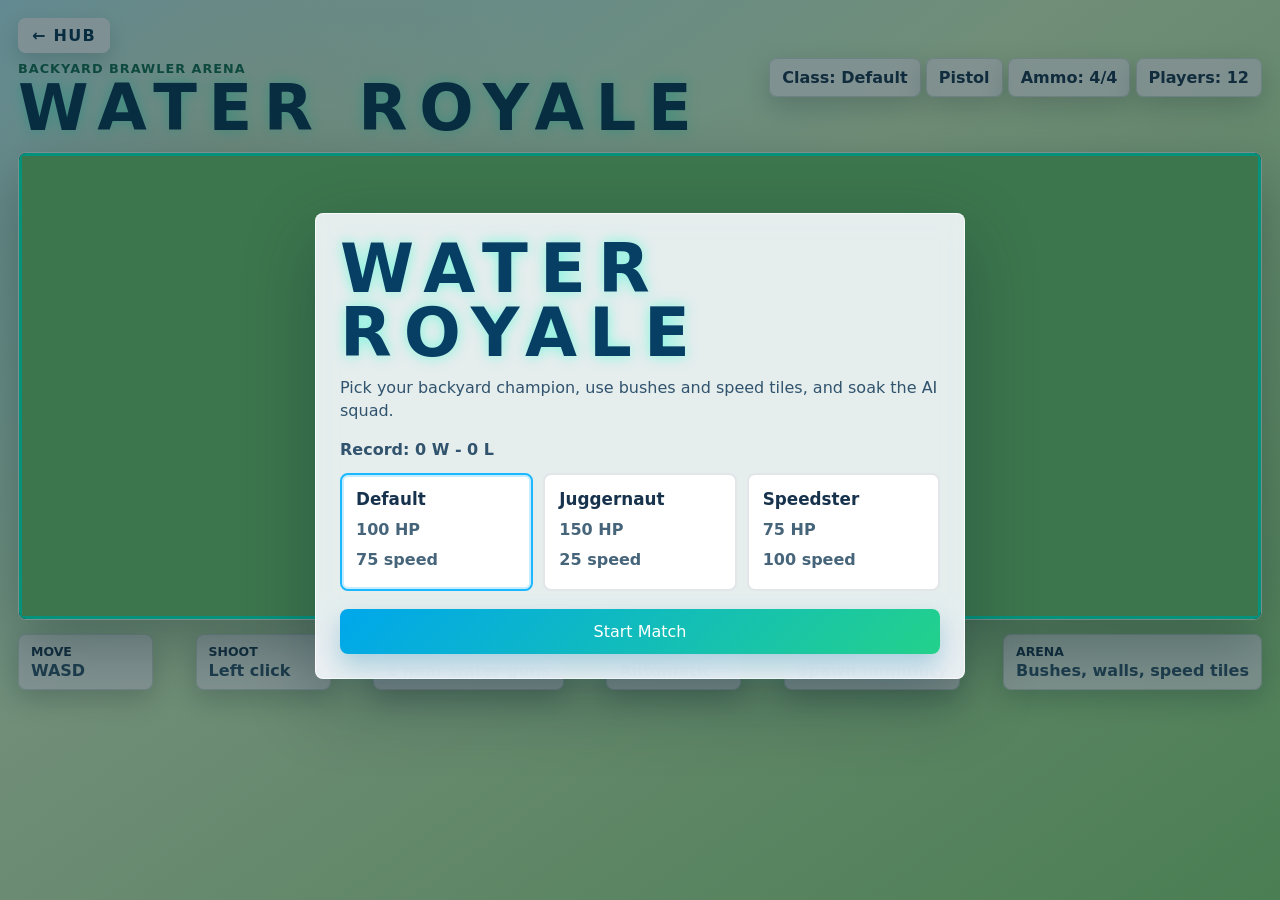
<file: water-royale.html>
<!DOCTYPE html>
<!-- Water Royale standalone page — backyard brawl loaded outside the hub canvas.
     Class select lobby, match canvas, and win/respawn overlays. Returns to index.html via backHub. -->
<html lang="en" class="water-royale-root">
<head>
    <meta charset="UTF-8">
    <meta name="viewport" content="width=device-width, initial-scale=1.0">
    <title>Water Royale — Arcade Arena</title>
    <link rel="stylesheet" href="style.css">
</head>
<body class="water-royale-page">
    <main class="water-shell">
        <!-- Match HUD: selected class, weapon, ammo, and remaining fighters -->
        <section class="water-topbar">
            <div>
                <button id="backHub" class="water-hub-btn">← Hub</button>
                <p class="water-eyebrow">Backyard brawler arena</p>
                <h1>Water Royale</h1>
            </div>
            <div class="water-hud">
                <span id="classLabel">Class: Default</span>
                <span id="weaponLabel">Pistol</span>
                <span id="ammoLabel">Ammo: 4/4</span>
                <span id="aliveLabel">Players: 12</span>
            </div>
        </section>

        <!-- Game canvas and overlay stack (menu → message → respawn) -->
        <section class="water-game-wrap">
            <canvas id="game" width="1280" height="760" tabindex="0" aria-label="Water Royale game arena"></canvas>

            <!-- Pre-match lobby: class cards and W/L record (localStorage in water-royale.js) -->
            <div id="menu" class="water-overlay">
                <div class="water-panel">
                    <h2>Water Royale</h2>
                    <p>Pick your backyard champion, use bushes and speed tiles, and soak the AI squad.</p>
                    <div class="water-record">
                        <strong>Record:</strong>
                        <span id="winCount">0</span> W - <span id="lossCount">0</span> L
                    </div>
                    <div class="water-class-grid">
                        <button class="water-class-card active" data-class="default">
                            <strong>Default</strong>
                            <span>100 HP</span>
                            <span>75 speed</span>
                        </button>
                        <button class="water-class-card" data-class="juggernaut">
                            <strong>Juggernaut</strong>
                            <span>150 HP</span>
                            <span>25 speed</span>
                        </button>
                        <button class="water-class-card" data-class="speedster">
                            <strong>Speedster</strong>
                            <span>75 HP</span>
                            <span>100 speed</span>
                        </button>
                    </div>
                    <button id="startBtn" class="water-primary">Start Match</button>
                </div>
            </div>

            <!-- End-of-match result panel -->
            <div id="message" class="water-message hidden">
                <strong id="messageTitle">Victory!</strong>
                <span id="messageBody">You ruled the backyard.</span>
                <button id="restartBtn">Play Again</button>
            </div>

            <!-- Death countdown before respawn (hidden during full elimination) -->
            <div id="respawn" class="water-message hidden">
                <strong id="respawnTitle">Soaked!</strong>
                <span id="respawnBody">Respawning in <span id="respawnTimer">3</span>...</span>
            </div>
        </section>

        <!-- Quick control reference footer -->
        <section class="water-lower">
            <div class="water-stat"><b>Move</b><span>WASD</span></div>
            <div class="water-stat"><b>Shoot</b><span>Left click</span></div>
            <div class="water-stat"><b>Pickup</b><span>E near water guns</span></div>
            <div class="water-stat"><b>Reload</b><span>Automatic</span></div>
            <div class="water-stat"><b>Shield</b><span>Spawn immunity</span></div>
            <div class="water-stat"><b>Arena</b><span>Bushes, walls, speed tiles</span></div>
        </section>
    </main>

    <!-- Achievement toasts (arcade-achievements.js); Tank unlock uses Juggernaut kills -->
    <div id="achievementToastHost" class="achievement-toast-host"></div>

    <script src="arcade-achievements.js"></script>
    <script src="arcade-music.js"></script>
    <script src="water-royale.js"></script>
    <!-- Stop hub music and navigate back to Arcade Arena landing -->
    <script>
        document.getElementById('backHub').addEventListener('click', () => {
            if (window.ArcadeMusic) ArcadeMusic.stop();
            window.location.href = 'index.html';
        });
    </script>
</body>
</html>
</file>
<file: style.css>
/* Arcade Arena — shared styles for hub, embedded games, shop, Neon Kill, Water Royale, Neon Hoops */

/* --- :root and theme variants --- */
:root {
    color-scheme: dark;
    font-family: 'Courier New', Courier, monospace;
    background-color: #0a0a0c;
    color: #eef8ff;
    --shop-page-overlay: linear-gradient(180deg, rgba(10, 10, 12, 0.55), rgba(10, 10, 12, 0.9));
    --shop-card-bg: rgba(14, 14, 18, 0.94);
    --shop-card-border: rgba(0, 255, 255, 0.22);
    --shop-card-equipped: rgba(0, 255, 255, 0.45);
    --shop-accent: #00ffff;
    --shop-accent-soft: rgba(0, 255, 255, 0.35);
    --shop-title: #00ffff;
    --shop-token-border: rgba(0, 255, 255, 0.45);
    --shop-section-bar: linear-gradient(180deg, #00ffff, #aa44ff);
    --shop-btn-border: rgba(0, 255, 255, 0.55);
    --shop-btn-text: #00ffff;
    --shop-btn-hover-bg: #aa44ff;
    --shop-btn-hover-border: #dd88ff;
    --shop-btn-hover-glow: rgba(170, 68, 255, 0.45);
    --shop-equipped-text: #00ffff;
}

* {
    box-sizing: border-box;
}

html,
body {
    margin: 0;
    width: 100%;
    min-height: 100vh;
    overflow-x: hidden;
}

body {
    display: flex;
    justify-content: center;
    background: #0a0a0c;
}

body.theme-terminal {
    background: #0a0a0c;
    animation: none;
}

body.theme-sunset {
    --shop-page-overlay: linear-gradient(180deg, rgba(42, 8, 0, 0.52), rgba(18, 4, 0, 0.9));
    --shop-card-bg: rgba(24, 8, 6, 0.94);
    --shop-card-border: rgba(255, 136, 68, 0.28);
    --shop-card-equipped: rgba(255, 107, 53, 0.55);
    --shop-accent: #ffb066;
    --shop-accent-soft: rgba(255, 107, 53, 0.35);
    --shop-title: #ffb066;
    --shop-token-border: rgba(255, 136, 68, 0.5);
    --shop-section-bar: linear-gradient(180deg, #ff8844, #ff4d8d);
    --shop-btn-border: rgba(255, 136, 68, 0.55);
    --shop-btn-text: #ffb066;
    --shop-btn-hover-bg: #ff4d8d;
    --shop-btn-hover-border: #ff8866;
    --shop-btn-hover-glow: rgba(255, 77, 141, 0.45);
    --shop-equipped-text: #ff8844;
    background: linear-gradient(135deg, #2a0800 0%, #6b1a00 25%, #ff6b35 55%, #ff4d8d 80%, #2a0800 100%);
    background-size: 300% 300%;
    animation: auroraShift 14s ease infinite;
}

body.theme-ocean {
    --shop-page-overlay: linear-gradient(180deg, rgba(0, 16, 36, 0.52), rgba(0, 8, 24, 0.9));
    --shop-card-bg: rgba(4, 16, 32, 0.94);
    --shop-card-border: rgba(0, 180, 216, 0.28);
    --shop-card-equipped: rgba(0, 180, 216, 0.55);
    --shop-accent: #66d4ff;
    --shop-accent-soft: rgba(0, 180, 216, 0.35);
    --shop-title: #66d4ff;
    --shop-token-border: rgba(0, 180, 216, 0.5);
    --shop-section-bar: linear-gradient(180deg, #00b4d8, #0077b6);
    --shop-btn-border: rgba(0, 180, 216, 0.55);
    --shop-btn-text: #66d4ff;
    --shop-btn-hover-bg: #0077b6;
    --shop-btn-hover-border: #00b4d8;
    --shop-btn-hover-glow: rgba(0, 180, 216, 0.45);
    --shop-equipped-text: #00b4d8;
    background: linear-gradient(135deg, #001833 0%, #003d5c 30%, #0077b6 55%, #00b4d8 75%, #001833 100%);
    background-size: 300% 300%;
    animation: auroraShift 16s ease infinite;
}

body.theme-void {
    --shop-page-overlay: linear-gradient(180deg, rgba(10, 0, 20, 0.55), rgba(6, 0, 12, 0.92));
    --shop-card-bg: rgba(12, 4, 22, 0.94);
    --shop-card-border: rgba(170, 68, 255, 0.28);
    --shop-card-equipped: rgba(170, 68, 255, 0.55);
    --shop-accent: #cc88ff;
    --shop-accent-soft: rgba(170, 68, 255, 0.35);
    --shop-title: #cc88ff;
    --shop-token-border: rgba(170, 68, 255, 0.5);
    --shop-section-bar: linear-gradient(180deg, #aa44ff, #6600aa);
    --shop-btn-border: rgba(170, 68, 255, 0.55);
    --shop-btn-text: #cc88ff;
    --shop-btn-hover-bg: #8800cc;
    --shop-btn-hover-border: #bb66ff;
    --shop-btn-hover-glow: rgba(170, 68, 255, 0.45);
    --shop-equipped-text: #bb66ff;
    background: linear-gradient(135deg, #0a0014 0%, #1a0033 35%, #3d0066 60%, #12001f 100%);
    background-size: 300% 300%;
    animation: auroraShift 18s ease infinite;
}

body:not(.theme-sunset):not(.theme-ocean):not(.theme-void) .terminal-void-grid {
    opacity: 0.55;
}

body.theme-sunset .terminal-void-grid,
body.theme-ocean .terminal-void-grid,
body.theme-void .terminal-void-grid {
    opacity: 0.14;
    filter: hue-rotate(35deg);
}

/* --- Hub / landing (#menu, landing) --- */
.hub-token-bar {
    display: none;
}

.daily-quest-board {
    display: none;
}

.glitch-transition {
    position: fixed;
    inset: 0;
    z-index: 10003;
    pointer-events: none;
    opacity: 0;
    visibility: hidden;
    transition: opacity 0.2s ease;
}

.glitch-transition.active {
    opacity: 1;
    visibility: visible;
}

.glitch-layer {
    position: absolute;
    inset: 0;
}

.glitch-rgb {
    background:
        repeating-linear-gradient(0deg, rgba(255, 0, 80, 0.08) 0 2px, transparent 2px 4px),
        repeating-linear-gradient(90deg, rgba(0, 255, 204, 0.08) 0 3px, transparent 3px 6px);
    animation: glitchShift 0.45s steps(2) infinite;
    mix-blend-mode: screen;
}

.glitch-noise {
    background: radial-gradient(circle at 20% 30%, rgba(255, 255, 255, 0.12), transparent 35%),
        radial-gradient(circle at 80% 70%, rgba(0, 255, 204, 0.15), transparent 40%);
    animation: glitchFlicker 0.12s steps(2) infinite;
}

.glitch-scanlines {
    position: absolute;
    inset: 0;
    background: repeating-linear-gradient(
        0deg,
        rgba(0, 0, 0, 0.18) 0 2px,
        transparent 2px 4px
    );
    animation: glitchScan 0.6s linear infinite;
}

@keyframes glitchShift {
    0% { transform: translate(0, 0); filter: hue-rotate(0deg); }
    25% { transform: translate(-8px, 4px); filter: hue-rotate(20deg); }
    50% { transform: translate(10px, -6px); filter: hue-rotate(-15deg); }
    75% { transform: translate(-4px, 8px); filter: hue-rotate(10deg); }
    100% { transform: translate(0, 0); filter: hue-rotate(0deg); }
}

@keyframes glitchFlicker {
    0%, 100% { opacity: 0.35; }
    50% { opacity: 0.85; }
}

@keyframes glitchScan {
    0% { transform: translateY(0); }
    100% { transform: translateY(8px); }
}

.hub-page {
    position: fixed;
    inset: 0;
    z-index: 5;
    width: 100%;
    overflow-x: hidden;
    overflow-y: auto;
    overscroll-behavior: contain;
    -webkit-overflow-scrolling: touch;
    padding: 24px 16px 40px;
}

@keyframes auroraShift {
    0%, 100% { background-position: 0% 50%; }
    50% { background-position: 100% 50%; }
}

/* --- Shop / inventory pages --- */
.shop-page {
    background: var(--shop-page-overlay);
}

.shop-shell {
    width: min(96vw, 1180px);
    margin: 0 auto;
}

.shop-header {
    display: grid;
    grid-template-columns: 1fr auto 1fr;
    align-items: center;
    gap: 12px;
    margin-bottom: 28px;
}

.shop-back-btn {
    justify-self: start;
    width: auto;
    min-width: 120px;
    padding: 10px 16px;
    border: 1px solid var(--shop-btn-border);
    border-radius: 0;
    clip-path: polygon(10px 0, 100% 0, calc(100% - 10px) 100%, 0 100%);
    background: var(--shop-card-bg);
    color: var(--shop-btn-text);
    font-family: inherit;
    font-size: 11px;
    letter-spacing: 0.14em;
    text-transform: uppercase;
    cursor: pointer;
    transition: background 0.06s linear, color 0.06s linear, border-color 0.06s linear, box-shadow 0.06s linear;
}

.shop-back-btn:hover {
    background: var(--shop-btn-hover-bg);
    color: #ffffff;
    border-color: var(--shop-btn-hover-border);
    box-shadow: 0 0 16px var(--shop-btn-hover-glow);
}

.shop-header-title {
    margin: 0;
    font-size: clamp(1.6rem, 4vw, 2.2rem);
    letter-spacing: 0.18em;
    text-transform: uppercase;
    color: var(--shop-title);
    text-shadow: 0 0 18px var(--shop-accent-soft);
}

.shop-token-pill {
    justify-self: end;
    display: inline-flex;
    align-items: center;
    gap: 8px;
    padding: 8px 14px;
    border: 1px solid var(--shop-token-border);
    border-radius: 0;
    clip-path: polygon(8px 0, 100% 0, calc(100% - 8px) 100%, 0 100%);
    background: var(--shop-card-bg);
    box-shadow: 0 0 16px var(--shop-accent-soft);
    color: var(--shop-accent);
}

.shop-coin {
    font-size: 16px;
    line-height: 1;
}

.shop-sections {
    display: grid;
    gap: 28px;
}

.shop-section-title {
    display: flex;
    align-items: center;
    gap: 10px;
    margin: 0 0 16px;
    font-size: 13px;
    letter-spacing: 0.16em;
    text-transform: uppercase;
    color: #eef8ff;
}

.shop-section-bar {
    width: 4px;
    height: 18px;
    border-radius: 999px;
    background: var(--shop-section-bar);
    box-shadow: 0 0 10px var(--shop-accent-soft);
}

.shop-grid {
    display: grid;
    grid-template-columns: repeat(auto-fill, minmax(180px, 1fr));
    gap: 16px;
}

.shop-card {
    display: flex;
    flex-direction: column;
    gap: 10px;
    padding: 14px 14px 16px;
    border-radius: 0;
    clip-path: polygon(12px 0, 100% 0, calc(100% - 12px) 100%, 0 100%);
    border: 1px solid var(--shop-card-border);
    background:
        linear-gradient(180deg, rgba(255, 255, 255, 0.03), transparent 28%),
        var(--shop-card-bg);
    box-shadow: inset 0 0 0 1px rgba(255, 255, 255, 0.03);
    text-align: center;
}

.shop-card.equipped {
    border-color: var(--shop-card-equipped);
    box-shadow: 0 0 18px var(--shop-accent-soft);
}

.shop-card-name {
    margin: 0;
    font-size: 11px;
    letter-spacing: 0.12em;
    color: #f8fff7;
}

.shop-card-preview {
    position: relative;
    height: 92px;
    border-radius: 0;
    clip-path: polygon(8px 0, 100% 0, calc(100% - 8px) 100%, 0 100%);
    border: 1px solid rgba(255, 255, 255, 0.08);
    background:
        linear-gradient(135deg, rgba(255, 255, 255, 0.04) 25%, transparent 25%) 0 0 / 18px 18px,
        rgba(2, 8, 18, 0.95);
    display: grid;
    place-items: center;
    overflow: hidden;
}

.shop-preview-icon {
    font-size: 42px;
    line-height: 1;
    filter: drop-shadow(0 0 10px rgba(255, 255, 255, 0.25));
}

.shop-preview-art {
    position: relative;
    width: 78%;
    height: 56%;
    border-radius: 0;
    clip-path: polygon(6px 0, 100% 0, calc(100% - 6px) 100%, 0 100%);
}

.shop-preview-art[class*="preview-theme"]::after {
    content: 'BTN';
    position: absolute;
    bottom: 6px;
    left: 50%;
    transform: translateX(-50%);
    padding: 3px 10px;
    font-size: 7px;
    letter-spacing: 0.14em;
    clip-path: polygon(4px 0, 100% 0, calc(100% - 4px) 100%, 0 100%);
    border: 1px solid rgba(255, 255, 255, 0.35);
    background: rgba(0, 0, 0, 0.45);
    color: rgba(255, 255, 255, 0.85);
}

.preview-stop-time {
    background: radial-gradient(circle, rgba(179, 136, 255, 0.9), rgba(88, 50, 140, 0.4));
    box-shadow: 0 0 20px rgba(179, 136, 255, 0.45);
}

.preview-time-accel {
    background: linear-gradient(90deg, rgba(255, 230, 109, 0.2) 20%, rgba(255, 107, 53, 0.85) 50%, rgba(255, 230, 109, 0.2) 80%);
    box-shadow: 0 0 20px rgba(255, 230, 109, 0.35);
}

.preview-space-shield {
    border: 3px solid rgba(0, 255, 255, 0.85);
    background: rgba(0, 255, 255, 0.12);
    box-shadow: 0 0 22px rgba(0, 255, 255, 0.35);
}

.preview-trail-cyan {
    background: linear-gradient(90deg, transparent, rgba(0, 255, 204, 0.9), rgba(255, 77, 141, 0.8), transparent);
}

.preview-trail-pink {
    background: linear-gradient(90deg, transparent, rgba(255, 77, 141, 0.9), rgba(255, 230, 109, 0.8), transparent);
}

.preview-trail-gold {
    background: linear-gradient(90deg, transparent, rgba(255, 230, 109, 0.95), rgba(255, 140, 40, 0.8), transparent);
}

.preview-trail-purple {
    background: linear-gradient(90deg, transparent, rgba(180, 100, 255, 0.9), rgba(0, 255, 204, 0.75), transparent);
}

.preview-trail-green {
    background: linear-gradient(90deg, transparent, rgba(100, 255, 120, 0.9), rgba(74, 210, 255, 0.75), transparent);
}

.preview-theme-default {
    background:
        repeating-linear-gradient(90deg, rgba(0, 255, 255, 0.14) 0 1px, transparent 1px 14px),
        repeating-linear-gradient(0deg, rgba(170, 68, 255, 0.1) 0 1px, transparent 1px 14px),
        #0a0a0c;
}

.preview-theme-default::after {
    border-color: rgba(0, 255, 255, 0.65);
    color: #00ffff;
    background: rgba(10, 10, 12, 0.88);
}

.preview-theme-sunset {
    background: linear-gradient(135deg, #2a0800, #ff6b35, #ff4d8d);
}

.preview-theme-sunset::after {
    border-color: rgba(255, 136, 68, 0.7);
    color: #ffb066;
    background: rgba(24, 8, 6, 0.88);
}

.preview-theme-ocean {
    background: linear-gradient(135deg, #001833, #0077b6, #00b4d8);
}

.preview-theme-ocean::after {
    border-color: rgba(0, 180, 216, 0.7);
    color: #66d4ff;
    background: rgba(4, 16, 32, 0.88);
}

.preview-theme-void {
    background:
        repeating-linear-gradient(90deg, rgba(170, 68, 255, 0.12) 0 1px, transparent 1px 14px),
        linear-gradient(135deg, #0a0014, #3d0066, #12001f);
}

.preview-theme-void::after {
    border-color: rgba(170, 68, 255, 0.7);
    color: #cc88ff;
    background: rgba(12, 4, 22, 0.88);
}

.shop-card-desc {
    margin: 0;
    min-height: 42px;
    color: #9aa6b8;
    font-size: 11px;
    line-height: 1.45;
}

.shop-price-btn {
    width: 100%;
    padding: 10px 12px;
    border: 1px solid var(--shop-btn-border);
    border-radius: 0;
    clip-path: polygon(10px 0, 100% 0, calc(100% - 10px) 100%, 0 100%);
    background: var(--shop-card-bg);
    color: var(--shop-btn-text);
    font-family: inherit;
    font-size: 12px;
    letter-spacing: 0.08em;
    text-transform: uppercase;
    cursor: pointer;
    transition: background 0.06s linear, color 0.06s linear, border-color 0.06s linear, box-shadow 0.06s linear;
}

.shop-price-btn.buy:hover:not(:disabled),
.shop-price-btn.equip:hover,
.shop-price-btn.unequip:hover {
    transform: none;
    background: var(--shop-btn-hover-bg);
    color: #ffffff;
    border-color: var(--shop-btn-hover-border);
    box-shadow: 0 0 16px var(--shop-btn-hover-glow);
}

.shop-price-btn:disabled {
    cursor: default;
    opacity: 0.72;
}

.shop-price-btn.equipped,
.shop-price-btn.owned {
    color: var(--shop-equipped-text);
    border-color: var(--shop-card-equipped);
}

.shop-price-btn:disabled:not(.equipped):not(.owned) {
    color: #cbd6ef;
}

.shop-empty-section {
    grid-column: 1 / -1;
    margin: 0;
    padding: 28px 16px;
    border: 1px dashed rgba(255, 255, 255, 0.12);
    border-radius: 12px;
    color: #9aa6b8;
    font-size: 13px;
    letter-spacing: 0.06em;
    text-align: center;
}

.shop-promo-section {
    margin-top: 36px;
    padding-top: 8px;
    border-top: 1px solid rgba(255, 255, 255, 0.08);
}

.shop-promo-box {
    display: flex;
    gap: 12px;
    flex-wrap: wrap;
    align-items: stretch;
    margin-bottom: 10px;
}

.shop-promo-input {
    flex: 1 1 220px;
    min-width: 0;
    padding: 12px 14px;
    border: 1px solid var(--shop-btn-border);
    border-radius: 0;
    clip-path: polygon(8px 0, 100% 0, calc(100% - 8px) 100%, 0 100%);
    background: var(--shop-card-bg);
    color: #eef8ff;
    font-family: inherit;
    font-size: 13px;
    letter-spacing: 0.06em;
}

.shop-promo-input:focus {
    outline: none;
    border-color: var(--shop-card-equipped);
    box-shadow: 0 0 12px var(--shop-accent-soft);
}

.shop-promo-box .shop-price-btn {
    flex: 0 0 140px;
}

.shop-promo-message {
    min-height: 18px;
    margin: 0 0 8px;
    font-size: 12px;
    color: #9aa6b8;
}

.shop-promo-message.success {
    color: #00ffcc;
}

.shop-promo-message.error {
    color: #ff9bd2;
}

.shop-promo-hint {
    margin: 0;
    font-size: 12px;
    letter-spacing: 0.04em;
    color: #ffe66d;
}

.menuBtn-shop {
    border-color: #ff6b9d;
    background: rgba(255, 107, 157, 0.1);
}

.token-toast-host {
    position: fixed;
    top: 24px;
    right: 24px;
    z-index: 10002;
    display: flex;
    flex-direction: column;
    gap: 8px;
    pointer-events: none;
}

.token-toast {
    padding: 12px 16px;
    border-radius: 12px;
    border: 1px solid rgba(255, 230, 109, 0.5);
    background: rgba(8, 16, 36, 0.95);
    color: #ffe66d;
    font-size: 13px;
    opacity: 0;
    transform: translateY(-8px);
    transition: opacity 0.25s ease, transform 0.25s ease;
}

.token-toast.visible {
    opacity: 1;
    transform: translateY(0);
}

.inventory-slot.stop-time {
    border-color: #b388ff;
    background: linear-gradient(160deg, rgba(179, 136, 255, 0.35), rgba(2, 8, 18, 0.9));
    box-shadow: 0 0 14px rgba(179, 136, 255, 0.35);
}

.landing-bg {
    position: fixed;
    inset: 0;
    overflow: hidden;
    pointer-events: none;
    z-index: 0;
}

#landingCanvas,
.mouse-trail-canvas {
    position: fixed;
    inset: 0;
    width: 100%;
    height: 100%;
    max-width: none;
    max-height: none;
    margin: 0;
    background: transparent;
    border: none;
    box-shadow: none;
    pointer-events: none;
}

#landingCanvas {
    z-index: 0;
}

.mouse-trail-canvas {
    z-index: 6;
}

.terminal-void-grid {
    position: absolute;
    inset: 0;
    background:
        repeating-linear-gradient(90deg, rgba(0, 255, 255, 0.07) 0 1px, transparent 1px 64px),
        repeating-linear-gradient(0deg, rgba(170, 68, 255, 0.06) 0 1px, transparent 1px 64px);
    background-size: 64px 64px, 64px 64px;
    animation: terminalGridDrift 18s linear infinite;
    opacity: 0.55;
    mix-blend-mode: screen;
}

.terminal-void-grid.glitching {
    animation: terminalGridDrift 18s linear infinite, terminalGridGlitch 0.14s steps(2) 3;
    opacity: 0.85;
}

@keyframes terminalGridDrift {
    0% { background-position: 0 0, 0 0; }
    100% { background-position: 64px 32px, -32px 64px; }
}

@keyframes terminalGridGlitch {
    0% { transform: translate(0, 0); filter: hue-rotate(0deg); }
    25% { transform: translate(-6px, 2px); filter: hue-rotate(25deg); }
    50% { transform: translate(5px, -4px); filter: hue-rotate(-20deg); }
    75% { transform: translate(-2px, 5px); filter: hue-rotate(12deg); }
    100% { transform: translate(0, 0); filter: hue-rotate(0deg); }
}

.neon-grid-floor {
    position: absolute;
    bottom: -8%;
    left: -60%;
    width: 220%;
    height: 52%;
    background:
        linear-gradient(180deg, transparent 0%, rgba(170, 68, 255, 0.05) 40%, rgba(0, 255, 255, 0.08) 100%),
        repeating-linear-gradient(90deg, rgba(0, 255, 255, 0.16) 0 1px, transparent 1px 72px),
        repeating-linear-gradient(0deg, rgba(170, 68, 255, 0.12) 0 1px, transparent 1px 72px);
    transform: perspective(620px) rotateX(74deg);
    transform-origin: center bottom;
    animation: gridScroll 10s linear infinite;
    opacity: 0.38;
    mask-image: linear-gradient(180deg, transparent 0%, #000 35%, #000 100%);
}

@keyframes gridScroll {
    0% { background-position: 0 0, 0 0, 0 0; }
    100% { background-position: 0 0, 72px 0, 0 72px; }
}

.boot-overlay {
    position: fixed;
    inset: 0;
    z-index: 10002;
    background: #000;
    pointer-events: none;
    opacity: 0;
    visibility: hidden;
    transition: opacity 0.9s ease 0.2s, visibility 0.9s ease 0.2s;
}

.boot-overlay.active {
    opacity: 1;
    visibility: visible;
}

.boot-overlay.boot-done {
    opacity: 0;
    visibility: hidden;
}

.boot-sweep {
    position: absolute;
    top: 0;
    left: -120%;
    width: 40%;
    height: 100%;
    background: linear-gradient(90deg, transparent, rgba(0, 255, 204, 0.15), rgba(255, 77, 141, 0.35), rgba(0, 255, 204, 0.15), transparent);
    transform: skewX(-12deg);
    opacity: 0;
}

.boot-overlay.boot-sweeping .boot-sweep {
    animation: bootSweep 1.1s ease-in-out forwards;
}

@keyframes bootSweep {
    0% { left: -120%; opacity: 0; }
    15% { opacity: 1; }
    100% { left: 140%; opacity: 0; }
}

.boot-scanlines {
    position: absolute;
    inset: 0;
    background: repeating-linear-gradient(
        0deg,
        rgba(255, 255, 255, 0.03) 0 1px,
        transparent 1px 3px
    );
    opacity: 0.35;
    animation: scanlineFlicker 0.12s steps(2) infinite;
}

@keyframes scanlineFlicker {
    0% { opacity: 0.25; }
    100% { opacity: 0.4; }
}

#menu {
    z-index: 2;
}

#menu .landing-card,
.menu-card.landing-card {
    background: transparent;
    border: none;
    box-shadow: none;
    backdrop-filter: none;
    pointer-events: none;
    width: 100%;
    max-width: 100%;
    padding: clamp(20px, 5vw, 32px) clamp(12px, 4vw, 24px);
    box-sizing: border-box;
}

#menu .landing-card > * {
    pointer-events: auto;
}

.title-glitch-wrap {
    position: relative;
    display: block;
    width: min(100%, 920px);
    max-width: 96vw;
    margin: 0 auto 10px;
    padding: 0 8px;
    box-sizing: border-box;
}

.title-glitch-wrap::before,
.title-glitch-wrap::after {
    content: attr(data-title);
    position: absolute;
    left: 50%;
    top: 50%;
    transform: translate(-50%, -50%);
    width: max-content;
    max-width: 96vw;
    white-space: nowrap;
    font-family: 'Orbitron', 'Courier New', monospace;
    font-weight: 900;
    font-size: clamp(1.35rem, 5.8vw, 3.4rem);
    letter-spacing: clamp(0.06em, 1.4vw, 0.14em);
    text-transform: uppercase;
    pointer-events: none;
    opacity: 0.45;
}

.title-glitch-wrap::before {
    color: rgba(255, 40, 80, 0.85);
    clip-path: inset(0 55% 0 0);
    animation-name: chromaticRed;
}

.title-glitch-wrap::after {
    color: rgba(40, 180, 255, 0.85);
    clip-path: inset(0 0 0 55%);
    animation-name: chromaticBlue;
}

@keyframes chromaticRed {
    0%, 88%, 100% { transform: translate(calc(-50% - 1px), -50%); }
    90% { transform: translate(calc(-50% - 3px), calc(-50% + 1px)); }
    94% { transform: translate(calc(-50% + 2px), calc(-50% - 2px)); }
}

@keyframes chromaticBlue {
    0%, 88%, 100% { transform: translate(calc(-50% + 1px), -50%); }
    91% { transform: translate(calc(-50% + 3px), calc(-50% - 1px)); }
    95% { transform: translate(calc(-50% - 2px), calc(-50% + 2px)); }
}

.landing-title {
    display: flex;
    flex-wrap: wrap;
    justify-content: center;
    align-items: center;
    gap: clamp(0.04em, 0.8vw, 0.1em);
    margin: 0 auto;
    max-width: 100%;
    font-family: 'Orbitron', 'Courier New', monospace;
    font-weight: 900;
    font-size: clamp(1.35rem, 5.8vw, 3.4rem);
    letter-spacing: clamp(0.06em, 1.4vw, 0.14em);
    line-height: 1.15;
    min-height: 1.15em;
    position: relative;
    z-index: 1;
    text-align: center;
    word-break: break-word;
}

.title-letter {
    display: inline-block;
    color: #e8ecff;
    text-shadow:
        -1px 0 rgba(255, 40, 80, 0.55),
        1px 0 rgba(40, 180, 255, 0.55),
        0 0 14px rgba(170, 68, 255, 0.45),
        0 0 28px rgba(0, 255, 255, 0.25);
}

body.boot-sequence-active .title-letter {
    opacity: 0;
    transform: translateY(28px) scale(0.7);
}

.title-letter.title-space {
    width: 0.45em;
}

.title-letter.powered-on {
    animation:
        letterSlideIn 0.55s cubic-bezier(0.22, 1, 0.36, 1) forwards,
        titleChromaticShake 4s ease-in-out 0.55s infinite,
        neonFlicker 7s linear 1s infinite;
}

@keyframes titleChromaticShake {
    0%, 90%, 100% {
        transform: translate(0, 0);
        text-shadow:
            -1px 0 rgba(255, 40, 80, 0.55),
            1px 0 rgba(40, 180, 255, 0.55),
            0 0 14px rgba(170, 68, 255, 0.45);
    }
    92% {
        transform: translate(-2px, 1px);
        text-shadow:
            -3px 0 rgba(255, 40, 80, 0.9),
            2px 0 rgba(40, 180, 255, 0.9),
            0 0 18px rgba(255, 0, 127, 0.6);
    }
    94% {
        transform: translate(2px, -1px);
        text-shadow:
            -1px 0 rgba(255, 40, 80, 0.7),
            3px 0 rgba(40, 180, 255, 0.9),
            0 0 22px rgba(0, 255, 255, 0.55);
    }
}

.system-status {
    margin: 0 auto 32px;
    padding: 0 12px;
    max-width: 96vw;
    font-size: clamp(9px, 2.4vw, 11px);
    letter-spacing: clamp(0.08em, 1.6vw, 0.22em);
    text-transform: uppercase;
    text-align: center;
    color: #ff2244;
    text-shadow: 0 0 10px rgba(255, 34, 68, 0.65);
    animation: statusBlink 1.1s step-end infinite;
    box-sizing: border-box;
}

@keyframes statusBlink {
    50% { opacity: 0.25; }
}

#menu .menuBtn-cyber {
    position: relative;
    width: 100%;
    border-radius: 0;
    clip-path: polygon(14px 0, 100% 0, calc(100% - 14px) 100%, 0 100%);
    background: #121216;
    border: 1px solid rgba(0, 255, 255, 0.55);
    box-shadow: inset 0 0 0 1px rgba(0, 255, 255, 0.08);
    color: #00ffff;
    padding: clamp(13px, 3.2vw, 16px) clamp(14px, 3.5vw, 22px);
    font-size: clamp(11px, 2.8vw, 14px);
    letter-spacing: clamp(0.1em, 1.8vw, 0.2em);
    box-sizing: border-box;
    transition:
        background 0.06s linear,
        color 0.06s linear,
        border-color 0.06s linear,
        box-shadow 0.06s linear,
        transform 0.06s linear;
}

#menu .menuBtn-cyber::after {
    display: none;
}

#menu .menuBtn-cyber:hover {
    transform: none;
    background: #aa44ff;
    border-color: #dd88ff;
    color: #ffffff;
    box-shadow:
        0 0 22px rgba(170, 68, 255, 0.65),
        inset 0 0 12px rgba(255, 255, 255, 0.12);
}

#menu .menuBtn-primary {
    background: #141418;
    border-color: rgba(0, 255, 255, 0.7);
    box-shadow: 0 0 14px rgba(0, 255, 255, 0.12);
}

#menu .menuBtn-accent {
    background: #101014;
    border-color: rgba(0, 255, 255, 0.45);
}

#menu .menuBtn-shop {
    background: #101014;
    border-color: rgba(0, 255, 255, 0.45);
}

#menu .menuBtn-achievements {
    border-color: rgba(255, 230, 109, 0.45);
    color: #ffe66d;
}

#menu .menuBtn-achievements:hover {
    background: #aa44ff;
    color: #fff;
    border-color: #dd88ff;
}

.menuBtn-weapon-preview {
    display: flex;
    align-items: center;
    justify-content: center;
    gap: 10px;
}

.weapon-preview-lock {
    display: inline-flex;
    align-items: center;
    justify-content: center;
    min-width: 18px;
    height: 18px;
    padding: 0 4px;
    font-size: 9px;
    font-weight: 700;
    letter-spacing: 0;
    color: rgba(255, 136, 0, 0.55);
    border: 1px solid rgba(255, 136, 0, 0.35);
    background: rgba(255, 136, 0, 0.06);
    clip-path: polygon(4px 0, 100% 0, calc(100% - 4px) 100%, 0 100%);
    transition: color 0.08s, border-color 0.08s, box-shadow 0.08s;
}

.menuBtn-weapon-preview:hover .weapon-preview-lock {
    color: #ffffff;
    border-color: #ffaa44;
    background: rgba(255, 136, 0, 0.35);
    box-shadow: 0 0 12px rgba(255, 136, 0, 0.75);
    animation: weaponLockPulse 0.45s ease-in-out infinite;
}

@keyframes weaponLockPulse {
    0%, 100% { transform: scale(1); opacity: 1; }
    50% { transform: scale(1.12); opacity: 0.85; }
}

.landing-actions .landing-btn {
    position: relative;
    overflow: visible;
}

@keyframes letterSlideIn {
    0% {
        opacity: 0;
        transform: translateY(28px) scale(0.7);
        filter: brightness(3);
    }
    70% {
        opacity: 1;
        transform: translateY(-3px) scale(1.06);
        filter: brightness(1.8);
    }
    100% {
        opacity: 1;
        transform: translateY(0) scale(1);
        filter: brightness(1);
    }
}

@keyframes neonPulse {
    0%, 100% {
        text-shadow:
            0 0 8px rgba(0, 255, 204, 0.85),
            0 0 20px rgba(0, 255, 204, 0.45),
            0 0 40px rgba(255, 77, 141, 0.25);
        color: #95ffe0;
    }
    50% {
        text-shadow:
            0 0 14px rgba(0, 255, 204, 1),
            0 0 32px rgba(0, 255, 204, 0.7),
            0 0 56px rgba(255, 77, 141, 0.45);
        color: #ffffff;
    }
}

@keyframes neonFlicker {
    0%, 92%, 94%, 96%, 100% { opacity: 1; }
    93%, 95% { opacity: 0.55; }
}

.landing-reveal {
    opacity: 1;
    transform: none;
}

body.boot-sequence-active .landing-reveal {
    opacity: 0;
    transform: translateY(18px);
}

.landing-reveal.revealed {
    animation: revealFadeUp 0.65s cubic-bezier(0.22, 1, 0.36, 1) forwards;
    animation-delay: calc(var(--reveal-delay, 0s));
}

@keyframes revealFadeUp {
    from {
        opacity: 0;
        transform: translateY(18px);
    }
    to {
        opacity: 1;
        transform: translateY(0);
    }
}

.landing-actions .landing-btn:hover {
    transform: none;
}

@keyframes btnNeonSweep {
    from { transform: translateX(-120%); }
    to { transform: translateX(120%); }
}

.menuBtn-primary:hover {
    border-color: #7dfff0;
    background: linear-gradient(135deg, rgba(0, 255, 204, 0.35), rgba(255, 77, 141, 0.28));
}

.menuBtn-accent:hover {
    border-color: #ffe66d;
    background: rgba(255, 230, 109, 0.12);
    box-shadow: 0 0 26px rgba(255, 230, 109, 0.35);
}

.orb {
    position: absolute;
    border-radius: 50%;
    filter: blur(40px);
    opacity: 0.55;
    animation: floatOrb 10s ease-in-out infinite;
}

.orb-1 {
    width: 280px;
    height: 280px;
    background: #00ffcc;
    top: 8%;
    left: 10%;
}

.orb-2 {
    width: 220px;
    height: 220px;
    background: #ff4d8d;
    bottom: 12%;
    right: 8%;
    animation-delay: -3s;
}

.orb-3 {
    width: 180px;
    height: 180px;
    background: #ffe66d;
    top: 45%;
    left: 55%;
    animation-delay: -6s;
}

@keyframes floatOrb {
    0%, 100% { transform: translate(0, 0) scale(1); }
    50% { transform: translate(24px, -18px) scale(1.08); }
}

#menu,
#gamesPage,
#shopPage,
#inventoryPage,
#gameContainer {
    position: relative;
    z-index: 1;
    width: 100%;
    min-height: 100vh;
}

.menu-card,
.game-card,
.games-page-card {
    width: 100%;
    min-height: 100vh;
    background: rgba(4, 12, 26, 0.82);
    text-align: center;
    display: flex;
    flex-direction: column;
    justify-content: center;
    align-items: center;
    padding: 24px;
    overflow-y: auto;
}

.landing-card {
    border: none;
    box-shadow: none;
}

.landing-kicker {
    margin: 0 0 8px;
    color: #ff9bd2;
    font-size: 12px;
    letter-spacing: 0.35em;
    text-transform: uppercase;
    text-shadow: 0 0 12px rgba(255, 77, 141, 0.45);
}

/* legacy title block replaced by per-letter animation above */
.landing-title-legacy {
    margin: 0 0 12px;
    font-size: clamp(2.4rem, 8vw, 4rem);
    letter-spacing: 0.14em;
    text-transform: uppercase;
    background: linear-gradient(90deg, #95ffe0, #00ffcc, #ffe66d, #ff4d8d);
    background-size: 200% auto;
    -webkit-background-clip: text;
    background-clip: text;
    color: transparent;
    animation: titleGlow 4s linear infinite;
    filter: drop-shadow(0 0 18px rgba(0, 255, 204, 0.35));
}

@keyframes titleGlow {
    0% { background-position: 0% center; }
    100% { background-position: 200% center; }
}

.landing-actions {
    display: grid;
    gap: clamp(10px, 2.5vw, 14px);
    width: min(92vw, 420px);
    margin: 0 auto 24px;
    box-sizing: border-box;
}

@media (max-width: 720px) {
    .title-glitch-wrap::before,
    .title-glitch-wrap::after {
        display: none;
    }

    .title-glitch-wrap {
        padding: 0 4px;
    }
}

@media (max-width: 480px) {
    #menu .menuBtn-cyber {
        clip-path: polygon(10px 0, 100% 0, calc(100% - 10px) 100%, 0 100%);
    }

    .menuBtn-weapon-preview {
        gap: 8px;
    }

    .weapon-preview-lock {
        min-width: 16px;
        height: 16px;
        font-size: 8px;
    }
}

@media (max-height: 720px) {
    #menu .landing-card {
        justify-content: flex-start;
        padding-top: 36px;
        padding-bottom: 28px;
        min-height: 100vh;
        overflow-y: auto;
    }

    .system-status {
        margin-bottom: 18px;
    }

    .landing-actions {
        margin-bottom: 16px;
    }
}

@media (min-width: 1100px) {
    .title-glitch-wrap,
    .landing-title {
        font-size: 3.4rem;
    }

    .title-glitch-wrap::before,
    .title-glitch-wrap::after {
        font-size: 3.4rem;
        letter-spacing: 0.14em;
    }

    .landing-title {
        letter-spacing: 0.14em;
    }
}

.menuBtn-primary {
    background: linear-gradient(135deg, rgba(0, 255, 204, 0.25), rgba(255, 77, 141, 0.2));
    border-color: #00ffcc;
    box-shadow: 0 0 24px rgba(0, 255, 204, 0.25);
    font-size: 15px;
}

.menuBtn-accent {
    background: rgba(255, 255, 255, 0.04);
    border-color: rgba(255, 230, 109, 0.75);
}

.menuBtn-accent:hover {
    box-shadow: 0 0 18px rgba(255, 230, 109, 0.28);
}

/* --- Games page --- */
.games-page-card {
    justify-content: flex-start;
    padding-top: 40px;
    background: linear-gradient(180deg, rgba(6, 14, 34, 0.94), rgba(18, 6, 40, 0.9));
}

.games-page-title {
    margin: 12px 0 6px;
    font-size: clamp(1.6rem, 5vw, 2.4rem);
    color: #95ffe0;
    text-shadow: 0 0 20px rgba(0, 255, 204, 0.4);
}

.games-page-subtitle {
    margin: 0 0 28px;
    color: #b7c7e8;
    letter-spacing: 0.1em;
    font-size: 14px;
}

.back-link {
    align-self: flex-start;
    width: auto;
    min-width: 180px;
    margin-bottom: 8px;
    font-size: 12px;
}

.games-grid {
    display: grid;
    grid-template-columns: repeat(3, minmax(0, 1fr));
    gap: 20px;
    width: min(96vw, 1100px);
}

.game-tile {
    display: flex;
    flex-direction: column;
    gap: 14px;
    padding: 22px 18px;
    border-radius: 20px;
    border: 2px solid rgba(255, 255, 255, 0.12);
    background: rgba(2, 8, 18, 0.72);
    text-align: left;
    transition: transform 0.2s ease, box-shadow 0.2s ease, border-color 0.2s ease;
}

.game-tile:hover {
    transform: translateY(-4px);
}

.game-tile-tag {
    border-color: rgba(0, 255, 204, 0.45);
    box-shadow: 0 0 24px rgba(0, 255, 204, 0.12);
}

.game-tile-kill {
    border-color: rgba(255, 0, 127, 0.45);
    box-shadow: 0 0 24px rgba(255, 0, 127, 0.12);
}

.game-tile-space {
    border-color: rgba(116, 210, 255, 0.45);
    box-shadow: 0 0 24px rgba(116, 210, 255, 0.12);
}

.game-tile-eagle {
    border-color: rgba(255, 230, 109, 0.45);
    box-shadow: 0 0 24px rgba(255, 230, 109, 0.12);
}

.game-tile-water {
    border-color: rgba(27, 184, 255, 0.45);
    box-shadow: 0 0 24px rgba(27, 184, 255, 0.14);
}

.game-tile-hoops {
    border-color: rgba(255, 107, 0, 0.45);
    box-shadow: 0 0 24px rgba(255, 107, 0, 0.14);
}

.game-tile-header {
    display: flex;
    justify-content: space-between;
    align-items: center;
    gap: 8px;
}

.game-tile h3 {
    margin: 0;
    font-size: 1rem;
    letter-spacing: 0.12em;
    text-transform: uppercase;
    color: #f8fff7;
}

.game-desc {
    margin: 0;
    flex: 1;
    color: #cbd6ef;
    font-size: 13px;
    line-height: 1.6;
}

.difficulty {
    display: inline-block;
    padding: 4px 10px;
    border-radius: 999px;
    font-size: 10px;
    letter-spacing: 0.12em;
    text-transform: uppercase;
    white-space: nowrap;
}

.difficulty-easy {
    background: rgba(149, 255, 224, 0.18);
    color: #95ffe0;
    border: 1px solid rgba(149, 255, 224, 0.45);
}

.difficulty-medium {
    background: rgba(255, 230, 109, 0.18);
    color: #ffe66d;
    border: 1px solid rgba(255, 230, 109, 0.45);
}

.difficulty-hard {
    background: rgba(255, 77, 141, 0.18);
    color: #ff9bd2;
    border: 1px solid rgba(255, 77, 141, 0.45);
}

.play-game-btn {
    margin-top: auto;
    font-size: 12px;
}

/* --- Settings drawer --- */
.drawer-backdrop {
    position: fixed;
    inset: 0;
    background: rgba(0, 0, 0, 0.55);
    z-index: 10000;
    opacity: 1;
    pointer-events: auto;
    transition: opacity 0.25s ease;
}

.drawer-backdrop.drawer-closed {
    opacity: 0;
    pointer-events: none;
}

.side-drawer {
    position: fixed;
    top: 0;
    right: 0;
    width: min(92vw, 380px);
    height: 100vh;
    padding: 24px 22px;
    background: linear-gradient(180deg, rgba(8, 16, 36, 0.98), rgba(20, 8, 44, 0.98));
    border-left: 2px solid rgba(0, 255, 204, 0.35);
    box-shadow: -8px 0 40px rgba(0, 0, 0, 0.45);
    z-index: 10001;
    transform: translateX(0);
    transition: transform 0.28s ease;
    overflow-y: auto;
    pointer-events: auto;
}

.side-drawer.drawer-closed {
    transform: translateX(105%);
    pointer-events: none;
}

.drawer-close {
    position: absolute;
    top: 14px;
    right: 14px;
    width: 36px;
    height: 36px;
    border: 1px solid rgba(255, 255, 255, 0.2);
    border-radius: 50%;
    background: rgba(255, 255, 255, 0.06);
    color: #fff;
    font-size: 22px;
    line-height: 1;
    cursor: pointer;
}

.drawer-content h3 {
    margin: 0 0 20px;
    padding-right: 40px;
    font-size: 14px;
    letter-spacing: 0.18em;
    text-transform: uppercase;
    color: #95ffe0;
    text-align: left;
}

.drawer-content .setting-row {
    margin-bottom: 18px;
}

.hearts-display {
    color: #ff5f7a;
    letter-spacing: 0.08em;
    text-shadow: 0 0 10px rgba(255, 95, 122, 0.45);
}

@media (max-width: 900px) {
    .games-grid {
        grid-template-columns: 1fr;
        width: min(92vw, 480px);
    }
}

h1,
h2 {
    margin: 0 0 18px;
    letter-spacing: 0.18em;
    text-transform: uppercase;
    color: #95ffe0;
    text-shadow: 0 0 14px rgba(0, 255, 204, 0.45);
}

.subtitle {
    margin: 0 0 28px;
    color: #9aa6b8;
    font-size: 14px;
    letter-spacing: 0.12em;
}

#brightnessOverlay {
    position: fixed;
    inset: 0;
    background: #000;
    opacity: 0;
    pointer-events: none;
    z-index: 9999;
    transition: opacity 0.2s ease;
}

.setting-row {
    display: grid;
    grid-template-columns: 88px 1fr 48px;
    align-items: center;
    gap: 12px;
    text-align: left;
}

.setting-label {
    color: #9aa6b8;
    font-size: 11px;
    letter-spacing: 0.14em;
    text-transform: uppercase;
}

.setting-value {
    color: #95ffe0;
    font-size: 12px;
    text-align: right;
}

input[type="range"] {
    width: 100%;
    accent-color: #00ffcc;
    cursor: pointer;
}

.keybind-group {
    text-align: left;
}

.keybind-group + .keybind-group {
    margin-top: 14px;
    padding-top: 14px;
    border-top: 1px solid rgba(255, 255, 255, 0.08);
}

.keybind-group h4 {
    margin: 0 0 8px;
    font-size: 11px;
    letter-spacing: 0.14em;
    text-transform: uppercase;
    color: #b2ebf2;
}

.keybind-group ul {
    margin: 0;
    padding-left: 18px;
    color: #cbd6ef;
    font-size: 13px;
    line-height: 1.7;
}

.keybind-group li {
    margin-bottom: 2px;
}

kbd {
    display: inline-block;
    padding: 2px 7px;
    border: 1px solid rgba(0, 255, 204, 0.45);
    border-radius: 6px;
    background: rgba(0, 255, 204, 0.1);
    color: #f8fff7;
    font-family: inherit;
    font-size: 11px;
    letter-spacing: 0.06em;
}

#gameButtons,
.game-controls {
    display: grid;
    gap: 16px;
    width: min(90vw, 420px);
    margin-bottom: 24px;
}

.menuBtn {
    width: 100%;
    padding: 16px 22px;
    border: 2px solid #00ffcc;
    border-radius: 999px;
    background: rgba(0, 255, 204, 0.08);
    color: #f8fff7;
    font-size: 14px;
    letter-spacing: 0.2em;
    text-transform: uppercase;
    cursor: pointer;
    transition: transform 0.15s ease, background-color 0.15s ease, box-shadow 0.15s ease, color 0.15s ease;
}

.menuBtn:hover {
    transform: translateY(-2px);
    background: rgba(0, 255, 204, 0.16);
    box-shadow: 0 0 14px rgba(0, 255, 204, 0.28);
}

.menuBtn-achievements {
    width: min(90vw, 420px);
    margin-top: 8px;
    border-color: #ffe66d;
    background: rgba(255, 230, 109, 0.08);
}

.menuBtn-achievements:hover {
    box-shadow: 0 0 14px rgba(255, 230, 109, 0.28);
}

/* --- Achievements modal --- */
.modal-backdrop {
    position: fixed;
    inset: 0;
    background: rgba(0, 0, 0, 0.55);
    z-index: 10000;
    opacity: 1;
    pointer-events: auto;
    transition: opacity 0.25s ease;
}

.modal-backdrop.hidden {
    opacity: 0;
    pointer-events: none;
}

.achievements-modal {
    position: fixed;
    top: 50%;
    right: 0;
    transform: translateY(-50%);
    width: min(92vw, 400px);
    max-height: min(88vh, 640px);
    padding: 24px 22px;
    background: linear-gradient(180deg, rgba(8, 16, 36, 0.98), rgba(20, 8, 44, 0.98));
    border-left: 2px solid rgba(255, 230, 109, 0.45);
    box-shadow: -8px 0 40px rgba(0, 0, 0, 0.45);
    z-index: 10001;
    overflow-y: auto;
    transition: transform 0.28s ease;
    pointer-events: auto;
}

.achievements-modal.hidden {
    transform: translate(105%, -50%);
    pointer-events: none;
}

.modal-close {
    position: absolute;
    top: 14px;
    right: 14px;
    width: 36px;
    height: 36px;
    border: 1px solid rgba(255, 255, 255, 0.2);
    border-radius: 50%;
    background: rgba(255, 255, 255, 0.06);
    color: #fff;
    font-size: 22px;
    line-height: 1;
    cursor: pointer;
}

.achievements-title {
    margin: 0 0 20px;
    padding-right: 40px;
    font-size: 14px;
    letter-spacing: 0.18em;
    text-transform: uppercase;
    color: #ffe66d;
    text-align: left;
}

.achievements-list {
    display: grid;
    gap: 12px;
    text-align: left;
}

.achievement-card {
    padding: 14px 16px;
    border-radius: 14px;
    border: 1px solid rgba(255, 255, 255, 0.12);
    background: rgba(2, 8, 18, 0.72);
}

.achievement-card.unlocked {
    border-color: rgba(0, 255, 204, 0.45);
    box-shadow: 0 0 16px rgba(0, 255, 204, 0.12);
}

.achievement-card.locked {
    opacity: 0.72;
}

.achievement-card h4 {
    margin: 0 0 6px;
    font-size: 12px;
    letter-spacing: 0.14em;
    text-transform: uppercase;
    color: #95ffe0;
}

.achievement-card.locked h4 {
    color: #9aa6b8;
}

.achievement-card p {
    margin: 0 0 8px;
    color: #cbd6ef;
    font-size: 13px;
    line-height: 1.5;
}

.achievement-status {
    font-size: 11px;
    letter-spacing: 0.12em;
    text-transform: uppercase;
}

.achievement-status.unlocked {
    color: #00ffcc;
}

.achievement-status.locked {
    color: #ff9bd2;
}

/* --- Game container / canvas games --- */
.canvas-wrapper {
    position: relative;
    width: min(96vw, 1000px);
    margin: 0 auto 18px;
    display: flex;
    justify-content: center;
}

canvas {
    width: auto;
    max-width: 100%;
    height: auto;
    max-height: calc(100vh - 210px);
    display: block;
    margin: 0 auto;
    background: #02060f;
    border: 3px solid #00ffcc;
    box-shadow: 0 0 24px rgba(0, 255, 204, 0.2);
}

.canvas-restart-btn {
    position: absolute;
    top: 50%;
    left: 50%;
    width: auto;
    transform: translate(-50%, -50%);
    padding: 6px 12px;
    border-radius: 10px;
    font-size: 11px;
    letter-spacing: 0.15em;
    background: rgba(0, 255, 204, 0.16);
    box-shadow: 0 0 12px rgba(0, 255, 204, 0.22);
    border: 1px solid rgba(255, 255, 255, 0.15);
}

.canvas-restart-btn:hover {
    transform: translate(-50%, -50%) scale(0.94);
    background: #00ffcc;
    color: #04101a;
    box-shadow: 0 0 18px rgba(0, 255, 204, 0.45);
}

#gameMessage {
    margin: 0 0 24px;
    color: #cbd6ef;
    font-size: 16px;
    line-height: 1.6;
}

/* --- Tag Zone HUD --- */
.tag-hud {
    position: absolute;
    inset: 32px;
    pointer-events: none;
    display: flex;
    flex-wrap: wrap;
    justify-content: space-between;
    align-items: flex-start;
    gap: 12px;
}

.hud-box {
    min-width: 92px;
    padding: 8px 10px;
    border: 2px solid rgba(0, 255, 204, 0.75);
    background: rgba(2, 8, 18, 0.78);
    text-align: left;
}

.hud-box span {
    display: block;
    color: #9aa6b8;
    font-size: 10px;
    letter-spacing: 0.16em;
    text-transform: uppercase;
}

.hud-box strong {
    display: block;
    color: #ffffff;
    font-size: 20px;
    margin-top: 2px;
}

#inventoryHud {
    display: flex;
    gap: 8px;
}

.tag-hud-right {
    display: flex;
    flex-direction: column;
    gap: 8px;
    align-items: flex-end;
    margin-left: auto;
}

.inventory-slot {
    position: relative;
    width: 58px;
    height: 58px;
    border: 2px solid rgba(255, 255, 255, 0.35);
    background: rgba(2, 8, 18, 0.85);
    display: grid;
    place-items: center;
    color: #ffffff;
    font-size: 9px;
    text-transform: uppercase;
    letter-spacing: 0.08em;
    border-radius: 10px;
    overflow: hidden;
}

.inventory-slot::before {
    content: '';
    position: absolute;
    inset: 0;
    opacity: 0.35;
    background: radial-gradient(circle at 30% 25%, rgba(255, 255, 255, 0.45), transparent 55%);
    pointer-events: none;
}

.inventory-slot .power-icon {
    font-size: 22px;
    line-height: 1;
    margin-bottom: 2px;
}

.inventory-slot.boost {
    border-color: #ffe66d;
    background: linear-gradient(160deg, rgba(255, 230, 109, 0.35), rgba(2, 8, 18, 0.9));
    box-shadow: 0 0 14px rgba(255, 230, 109, 0.35);
}

.inventory-slot.freeze {
    border-color: #74d2ff;
    background: linear-gradient(160deg, rgba(116, 210, 255, 0.35), rgba(2, 8, 18, 0.9));
    box-shadow: 0 0 14px rgba(116, 210, 255, 0.35);
}

.inventory-slot.shield {
    border-color: #ff5fa2;
    background: linear-gradient(160deg, rgba(255, 95, 162, 0.35), rgba(2, 8, 18, 0.9));
    box-shadow: 0 0 14px rgba(255, 95, 162, 0.35);
}

.inventory-slot.nuke {
    border-color: #ff6b35;
    background: linear-gradient(160deg, rgba(255, 107, 53, 0.35), rgba(2, 8, 18, 0.9));
    box-shadow: 0 0 14px rgba(255, 107, 53, 0.35);
}

.achievement-toast-host {
    position: absolute;
    right: 18px;
    bottom: 18px;
    display: flex;
    flex-direction: column;
    gap: 10px;
    z-index: 30;
    pointer-events: none;
}

.achievement-toast {
    min-width: 240px;
    max-width: 320px;
    padding: 14px 16px;
    border-radius: 14px;
    border: 1px solid rgba(255, 230, 109, 0.55);
    background: linear-gradient(135deg, rgba(8, 16, 36, 0.96), rgba(20, 8, 44, 0.96));
    box-shadow: 0 10px 30px rgba(0, 0, 0, 0.45), 0 0 20px rgba(255, 230, 109, 0.18);
    color: #fff;
    opacity: 0;
    transform: translateX(24px);
    transition: opacity 0.28s ease, transform 0.28s ease;
}

.achievement-toast.visible {
    opacity: 1;
    transform: translateX(0);
}

.achievement-toast h4 {
    margin: 0 0 4px;
    font-size: 12px;
    letter-spacing: 0.14em;
    text-transform: uppercase;
    color: #ffe66d;
}

.achievement-toast p {
    margin: 0;
    color: #cbd6ef;
    font-size: 13px;
    line-height: 1.45;
}

/* --- Utilities --- */
.hidden {
    display: none !important;
}

/* --- Space Runner UI --- */
.space-runner-ui {
    position: absolute;
    inset: 0;
    pointer-events: none;
    z-index: 4;
}

.space-runner-ui > * {
    pointer-events: auto;
}

.space-runner-score {
    position: absolute;
    bottom: 16px;
    right: 16px;
    font-size: 1.1em;
    color: #eef8ff;
    background: rgba(2, 8, 18, 0.78);
    border: 2px solid rgba(0, 255, 204, 0.75);
    padding: 8px 14px;
    border-radius: 8px;
    z-index: 5;
    letter-spacing: 0.08em;
}

.space-runner-overlay {
    position: absolute;
    inset: 0;
    display: flex;
    flex-direction: column;
    align-items: center;
    justify-content: center;
    gap: 8px;
    background: rgba(4, 12, 26, 0.92);
    z-index: 10;
    padding: 24px;
}

#gameOverScreen.space-runner-overlay {
    background: rgba(4, 12, 26, 0.82);
}

.space-runner-overlay .menuBtn {
    width: auto;
    min-width: 180px;
}

#instructions {
    background: rgba(2, 8, 18, 0.78);
    border: 1px solid rgba(0, 255, 204, 0.35);
    padding: 14px 18px;
    border-radius: 8px;
    margin-top: 12px;
    max-width: 360px;
    font-size: 0.95em;
    color: #cbd6ef;
    line-height: 1.5;
}

#highscore,
#finalScore,
#finalHighscore {
    font-size: 1.1em;
    margin-bottom: 4px;
    color: #95ffe0;
    letter-spacing: 0.1em;
}

#newHighscore {
    color: #ffe66d;
    font-size: 1.6em;
    font-weight: bold;
    text-shadow: 0 0 14px rgba(255, 230, 109, 0.45);
    margin-bottom: 12px;
    display: none;
}

/* --- Water Royale --- */
html.water-royale-root,
html.water-royale-root body.water-royale-page {
    height: auto;
    min-height: 100vh;
    overflow-x: hidden;
    overflow-y: auto;
}

body.water-royale-page {
    display: block;
    min-width: 320px;
    background:
        radial-gradient(circle at 18% 14%, rgba(255, 209, 102, 0.2), transparent 22rem),
        linear-gradient(145deg, #b9f1ff 0%, #d8f7c2 42%, #8cd878 100%);
    color: #f8fbff;
    font-family: Inter, ui-sans-serif, system-ui, -apple-system, BlinkMacSystemFont, "Segoe UI", sans-serif;
    animation: none;
}

body.water-royale-page .water-shell {
    display: flex;
    flex-direction: column;
    gap: 14px;
    min-height: 100vh;
    padding: 18px;
    width: min(1280px, 100%);
    max-width: 1280px;
    margin: 0 auto;
}

body.water-royale-page .water-topbar,
body.water-royale-page .water-lower {
    align-items: center;
    display: flex;
    justify-content: space-between;
    gap: 14px;
    width: 100%;
    flex-wrap: wrap;
    flex-shrink: 0;
}

body.water-royale-page .water-topbar h1 {
    color: #063553;
    font-size: clamp(2rem, 5vw, 4.8rem);
    line-height: 0.9;
    margin: 0;
    text-transform: uppercase;
}

body.water-royale-page .water-eyebrow {
    color: #116c50;
    font-size: 0.8rem;
    font-weight: 800;
    letter-spacing: 0.08em;
    margin: 8px 0 4px;
    text-transform: uppercase;
}

body.water-royale-page .water-hub-btn {
    border: 0;
    border-radius: 8px;
    cursor: pointer;
    font: inherit;
    font-weight: 800;
    letter-spacing: 0.08em;
    text-transform: uppercase;
    padding: 8px 14px;
    background: rgba(255, 255, 255, 0.85);
    color: #063553;
    box-shadow: 0 8px 20px rgba(7, 35, 28, 0.18);
}

body.water-royale-page .water-hud span,
body.water-royale-page .water-stat {
    background: rgba(255, 255, 255, 0.8);
    border: 1px solid rgba(23, 50, 77, 0.15);
    border-radius: 8px;
    box-shadow: 0 10px 28px rgba(7, 24, 38, 0.22);
    color: #17324d;
    font-weight: 800;
    padding: 9px 12px;
}

body.water-royale-page .water-game-wrap {
    border: 1px solid rgba(255, 255, 255, 0.68);
    border-radius: 8px;
    box-shadow: 0 22px 60px rgba(7, 35, 28, 0.35);
    margin: 0 auto;
    width: 100%;
    height: clamp(280px, 52vh, 520px);
    max-height: 520px;
    overflow: hidden;
    position: relative;
    flex-shrink: 0;
}

body.water-royale-page #game {
    display: block;
    width: 100%;
    height: 100%;
}

body.water-royale-page .water-overlay {
    background: rgba(11, 39, 47, 0.5);
    inset: 0;
    display: flex;
    justify-content: center;
    padding: 20px 18px;
    position: absolute;
    z-index: 8;
}

body.water-royale-page #menu.water-overlay {
    position: fixed;
    inset: 0;
    z-index: 100;
    align-items: flex-start;
    overflow-y: auto;
    overscroll-behavior: contain;
    -webkit-overflow-scrolling: touch;
    pointer-events: auto;
    touch-action: pan-y;
    padding: 24px 18px 32px;
}

body.water-royale-page .water-message {
    position: fixed;
    left: 50%;
    top: 50%;
    transform: translate(-50%, -50%);
    z-index: 110;
    flex-direction: column;
    gap: 10px;
    min-width: min(420px, calc(100% - 30px));
    max-width: calc(100% - 30px);
    padding: 24px;
    text-align: center;
    display: none;
}

body.water-royale-page .water-message:not(.hidden) {
    display: flex;
}

body.water-royale-page .water-panel,
body.water-royale-page .water-message {
    backdrop-filter: blur(12px);
    background: rgba(248, 251, 255, 0.9);
    border: 1px solid rgba(255, 255, 255, 0.75);
    border-radius: 8px;
    box-shadow: 0 24px 70px rgba(0, 24, 42, 0.28);
    color: #17324d;
}

body.water-royale-page .water-panel {
    max-width: 650px;
    padding: 24px;
    width: min(650px, 100%);
    margin: auto;
    flex-shrink: 0;
}

body.water-royale-page .water-panel h2,
body.water-royale-page .water-message strong {
    color: #073e63;
    font-size: clamp(2rem, 7vw, 4.2rem);
    line-height: 0.95;
    margin: 0 0 10px;
    text-transform: uppercase;
}

body.water-royale-page .water-panel p {
    color: #31536d;
    line-height: 1.45;
    margin: 0 0 18px;
}

body.water-royale-page .water-record {
    margin-bottom: 14px;
    color: #31536d;
    font-weight: 700;
}

body.water-royale-page .water-class-grid {
    display: grid;
    gap: 10px;
    grid-template-columns: repeat(3, 1fr);
    margin-bottom: 18px;
}

body.water-royale-page .water-class-card {
    background: #ffffff;
    border: 2px solid rgba(23, 50, 77, 0.12);
    color: #17324d;
    display: grid;
    gap: 5px;
    min-height: 118px;
    padding: 14px;
    text-align: left;
    border-radius: 8px;
    cursor: pointer;
    font: inherit;
}

body.water-royale-page .water-class-card.active {
    border-color: #1bb8ff;
    box-shadow: inset 0 0 0 2px rgba(27, 184, 255, 0.25);
}

body.water-royale-page .water-class-card strong {
    font-size: 1.05rem;
}

body.water-royale-page .water-class-card span {
    color: #47657a;
    font-weight: 700;
}

body.water-royale-page .water-primary,
body.water-royale-page .water-message button {
    background: linear-gradient(135deg, #00a7ec, #23d18b);
    box-shadow: 0 12px 26px rgba(0, 124, 172, 0.28);
    color: white;
    font-weight: 900;
    padding: 13px 18px;
    width: 100%;
    border: 0;
    border-radius: 8px;
    cursor: pointer;
    font: inherit;
}

body.water-royale-page .water-message:not(.hidden) {
    display: flex;
}

body.water-royale-page .water-message span {
    color: #31536d;
    font-weight: 700;
}

body.water-royale-page .water-stat {
    display: grid;
    gap: 2px;
    min-width: 135px;
}

body.water-royale-page .water-stat b {
    font-size: 0.78rem;
    text-transform: uppercase;
}

body.water-royale-page .water-stat span {
    color: #31536d;
}

@media (max-width: 840px) {
    body.water-royale-page .water-shell {
        padding: 10px;
    }

    body.water-royale-page .water-topbar {
        align-items: flex-start;
        flex-direction: column;
    }

    body.water-royale-page .water-game-wrap {
        max-height: calc(100vh - 245px);
    }

    body.water-royale-page .water-class-grid {
        grid-template-columns: 1fr;
    }

    body.water-royale-page .water-panel h2 {
        font-size: 1.85rem;
    }

    body.water-royale-page .water-lower {
        display: grid;
        grid-template-columns: repeat(2, minmax(0, 1fr));
    }

    body.water-royale-page .water-stat {
        min-width: 0;
    }
}

@media (max-height: 720px) {
    body.water-royale-page .water-panel h2 {
        font-size: 1.6rem;
    }

    body.water-royale-page .water-class-card {
        min-height: 96px;
        padding: 12px;
    }
}

/* --- Neon Hoops (standalone page) --- */
html.neon-hoops-root,
html.neon-hoops-root body.neon-hoops-page {
    width: 100%;
    height: 100%;
    min-height: 100%;
    overflow: hidden;
}

body.neon-hoops-page {
    display: block;
    margin: 0;
    background: #05020f;
    font-family: 'Courier New', Courier, monospace;
    color: #fff;
    user-select: none;
    animation: none;
    --neon-cyan: #00f5ff;
    --neon-purple: #bf00ff;
    --neon-pink: #ff2d78;
    --neon-orange: #ff6b00;
    --neon-green: #00ff88;
    --neon-yellow: #ffe600;
    --dark-bg: #05020f;
    --panel-bg: rgba(5, 2, 20, 0.82);
}

body.neon-hoops-page .neon-hoops-hub-btn {
    position: fixed;
    top: 14px;
    left: 14px;
    z-index: 150;
    background: rgba(5, 2, 20, 0.82);
    border: 1px solid var(--neon-cyan);
    border-radius: 4px;
    color: var(--neon-cyan);
    cursor: pointer;
    font-family: inherit;
    font-size: 11px;
    letter-spacing: 2px;
    padding: 8px 14px;
    text-shadow: 0 0 6px var(--neon-cyan);
    box-shadow: 0 0 8px rgba(0, 245, 255, 0.25);
}

body.neon-hoops-page #hud-left {
    margin-left: 92px;
}

body.neon-hoops-page .neon-hoops-hub-btn:hover {
    background: rgba(0, 245, 255, 0.12);
    box-shadow: 0 0 16px rgba(0, 245, 255, 0.35);
}

body.neon-hoops-page #canvas-container {
    position: fixed;
    inset: 0;
    z-index: 0;
}

body.neon-hoops-page #canvas-container canvas {
    display: block;
    width: 100% !important;
    height: 100% !important;
}

body.neon-hoops-page #hud {
    position: fixed;
    top: 0;
    left: 0;
    right: 0;
    z-index: 10;
    display: flex;
    justify-content: space-between;
    align-items: flex-start;
    padding: 14px 20px 0;
    pointer-events: none;
}

body.neon-hoops-page .hud-panel {
    background: var(--panel-bg);
    border: 1px solid var(--neon-cyan);
    border-radius: 4px;
    padding: 8px 18px;
    text-align: center;
    box-shadow: 0 0 8px var(--neon-cyan), inset 0 0 12px rgba(0, 245, 255, 0.06);
    min-width: 90px;
}

body.neon-hoops-page .hud-label {
    font-size: 10px;
    letter-spacing: 4px;
    color: var(--neon-cyan);
    text-shadow: 0 0 6px var(--neon-cyan);
    margin-bottom: 2px;
}

body.neon-hoops-page .hud-value {
    font-size: 36px;
    font-weight: bold;
    letter-spacing: 2px;
    color: #fff;
    text-shadow: 0 0 8px var(--neon-cyan), 0 0 20px var(--neon-cyan);
    line-height: 1;
}

body.neon-hoops-page .hud-center {
    border-color: var(--neon-purple);
    box-shadow: 0 0 8px var(--neon-purple), inset 0 0 12px rgba(191, 0, 255, 0.06);
    min-width: 160px;
}

body.neon-hoops-page .hud-title {
    font-size: 16px;
    font-weight: bold;
    letter-spacing: 6px;
    color: var(--neon-purple);
    text-shadow: 0 0 8px var(--neon-purple), 0 0 20px var(--neon-purple);
}

body.neon-hoops-page .hud-sub {
    font-size: 9px;
    letter-spacing: 3px;
    color: var(--neon-pink);
    text-shadow: 0 0 6px var(--neon-pink);
    margin-top: 2px;
}

body.neon-hoops-page #timer-display.warning {
    color: var(--neon-pink);
    text-shadow: 0 0 8px var(--neon-pink), 0 0 20px var(--neon-pink);
    animation: neon-hoops-pulse-warn 0.5s ease-in-out infinite alternate;
}

@keyframes neon-hoops-pulse-warn {
    from { opacity: 1; }
    to { opacity: 0.4; }
}

body.neon-hoops-page #controls-hint {
    position: fixed;
    bottom: 14px;
    left: 50%;
    transform: translateX(-50%);
    z-index: 10;
    background: var(--panel-bg);
    border: 1px solid rgba(0, 245, 255, 0.3);
    border-radius: 4px;
    padding: 6px 16px;
    font-size: 11px;
    letter-spacing: 1px;
    color: rgba(255, 255, 255, 0.55);
    pointer-events: none;
    white-space: nowrap;
}

body.neon-hoops-page .key {
    display: inline-block;
    background: rgba(0, 245, 255, 0.1);
    border: 1px solid var(--neon-cyan);
    border-radius: 3px;
    padding: 1px 6px;
    font-size: 10px;
    color: var(--neon-cyan);
    text-shadow: 0 0 4px var(--neon-cyan);
    box-shadow: 0 0 4px var(--neon-cyan);
}

body.neon-hoops-page #shot-meter-wrap {
    position: fixed;
    bottom: 60px;
    left: 50%;
    transform: translateX(-50%);
    z-index: 15;
    text-align: center;
    pointer-events: none;
    transition: opacity 0.2s;
}

body.neon-hoops-page .shot-meter-label {
    font-size: 11px;
    letter-spacing: 4px;
    color: var(--neon-cyan);
    text-shadow: 0 0 6px var(--neon-cyan);
    margin-bottom: 6px;
}

body.neon-hoops-page #shot-meter-bar {
    position: relative;
    width: 260px;
    height: 28px;
    background: rgba(0, 0, 0, 0.7);
    border: 1px solid var(--neon-cyan);
    border-radius: 4px;
    overflow: hidden;
    box-shadow: 0 0 10px var(--neon-cyan), inset 0 0 8px rgba(0, 245, 255, 0.08);
}

body.neon-hoops-page #shot-meter-fill {
    position: absolute;
    left: 0;
    top: 0;
    bottom: 0;
    width: 0%;
    background: linear-gradient(90deg, #ff2d78, #ffe600 50%, #00ff88);
}

body.neon-hoops-page #shot-meter-zone {
    position: absolute;
    top: 0;
    bottom: 0;
    background: rgba(0, 255, 136, 0.28);
    border-left: 2px solid #00ff88;
    border-right: 2px solid #00ff88;
    box-shadow: inset 0 0 6px rgba(0, 255, 136, 0.4);
}

body.neon-hoops-page #shot-meter-needle {
    position: absolute;
    top: -2px;
    bottom: -2px;
    width: 4px;
    background: #fff;
    box-shadow: 0 0 8px #fff, 0 0 16px rgba(255, 255, 255, 0.6);
    border-radius: 2px;
    transform: translateX(-50%);
}

body.neon-hoops-page .shot-meter-hint {
    font-size: 10px;
    letter-spacing: 2px;
    color: rgba(255, 255, 255, 0.5);
    margin-top: 5px;
}

body.neon-hoops-page #dribble-indicator {
    position: fixed;
    bottom: 40px;
    right: 24px;
    z-index: 10;
    background: var(--panel-bg);
    border: 1px solid var(--neon-orange);
    border-radius: 4px;
    padding: 5px 12px;
    font-size: 11px;
    letter-spacing: 2px;
    color: var(--neon-orange);
    text-shadow: 0 0 6px var(--neon-orange);
    box-shadow: 0 0 6px var(--neon-orange);
    pointer-events: none;
}

body.neon-hoops-page #ai-zone-prompt {
    position: fixed;
    top: 50%;
    left: 50%;
    transform: translate(-50%, -50%);
    z-index: 15;
    pointer-events: none;
    text-align: center;
}

body.neon-hoops-page .zone-sign {
    background: rgba(10, 0, 30, 0.9);
    border: 2px solid var(--neon-purple);
    border-radius: 6px;
    padding: 14px 22px;
    font-size: 13px;
    letter-spacing: 2px;
    color: var(--neon-purple);
    text-shadow: 0 0 8px var(--neon-purple);
    box-shadow: 0 0 20px var(--neon-purple);
    line-height: 2;
}

body.neon-hoops-page .ai-steal-warning {
    position: fixed;
    top: 42%;
    left: 50%;
    transform: translate(-50%, -50%);
    z-index: 18;
    pointer-events: none;
    text-align: center;
    background: rgba(20, 0, 0, 0.88);
    border: 2px solid var(--neon-pink);
    border-radius: 6px;
    padding: 10px 18px;
    font-size: 13px;
    letter-spacing: 2px;
    color: var(--neon-pink);
    text-shadow: 0 0 8px var(--neon-pink);
    box-shadow: 0 0 24px rgba(255, 45, 120, 0.45);
    animation: neon-hoops-pulse-warn 0.35s ease-in-out infinite alternate;
}

body.neon-hoops-page #feedback-msg {
    position: fixed;
    top: 50%;
    left: 50%;
    transform: translate(-50%, -50%);
    z-index: 20;
    font-size: 42px;
    font-weight: bold;
    letter-spacing: 6px;
    color: var(--neon-green);
    text-shadow: 0 0 10px var(--neon-green), 0 0 30px var(--neon-green), 0 0 60px var(--neon-green);
    pointer-events: none;
    opacity: 0;
    text-align: center;
}

body.neon-hoops-page #feedback-msg.show {
    animation: neon-hoops-feedback-pop 1.2s ease forwards;
}

@keyframes neon-hoops-feedback-pop {
    0% { opacity: 0; transform: translate(-50%, -50%) scale(0.5); }
    15% { opacity: 1; transform: translate(-50%, -50%) scale(1.15); }
    30% { transform: translate(-50%, -50%) scale(1); }
    70% { opacity: 1; transform: translate(-50%, -50%) scale(1); }
    100% { opacity: 0; transform: translate(-50%, -50%) scale(0.8); }
}

body.neon-hoops-page .overlay {
    position: fixed;
    inset: 0;
    z-index: 100;
    display: flex;
    align-items: center;
    justify-content: center;
    background: rgba(5, 2, 15, 0.88);
    backdrop-filter: blur(4px);
}

body.neon-hoops-page .overlay-box {
    background: rgba(10, 4, 30, 0.95);
    border: 2px solid var(--neon-cyan);
    border-radius: 8px;
    padding: 40px 48px;
    text-align: center;
    box-shadow: 0 0 30px var(--neon-cyan), 0 0 80px rgba(0, 245, 255, 0.2), inset 0 0 40px rgba(0, 245, 255, 0.04);
    max-width: 460px;
    width: 90%;
}

body.neon-hoops-page .overlay-title {
    font-size: 64px;
    font-weight: 900;
    letter-spacing: 8px;
    line-height: 1;
    color: var(--neon-cyan);
    text-shadow: 0 0 10px var(--neon-cyan), 0 0 30px var(--neon-cyan), 0 0 70px var(--neon-cyan);
    margin-bottom: 8px;
}

body.neon-hoops-page .go-title {
    color: var(--neon-pink);
    text-shadow: 0 0 10px var(--neon-pink), 0 0 30px var(--neon-pink), 0 0 70px var(--neon-pink);
}

body.neon-hoops-page .overlay-sub {
    font-size: 12px;
    letter-spacing: 8px;
    color: var(--neon-purple);
    text-shadow: 0 0 8px var(--neon-purple);
    margin-bottom: 20px;
}

body.neon-hoops-page .overlay-desc {
    font-size: 13px;
    letter-spacing: 1px;
    color: rgba(255, 255, 255, 0.65);
    line-height: 1.8;
    margin-bottom: 24px;
}

body.neon-hoops-page .overlay-score {
    font-size: 80px;
    font-weight: 900;
    letter-spacing: 6px;
    color: var(--neon-yellow);
    text-shadow: 0 0 10px var(--neon-yellow), 0 0 30px var(--neon-yellow);
    line-height: 1;
    margin-bottom: 8px;
}

body.neon-hoops-page .overlay-rank {
    font-size: 13px;
    letter-spacing: 4px;
    color: var(--neon-green);
    text-shadow: 0 0 8px var(--neon-green);
    margin-bottom: 28px;
    min-height: 20px;
}

body.neon-hoops-page .neon-btn {
    display: inline-block;
    background: transparent;
    border: 2px solid var(--neon-cyan);
    color: var(--neon-cyan);
    font-family: inherit;
    font-size: 16px;
    font-weight: bold;
    letter-spacing: 6px;
    padding: 14px 36px;
    border-radius: 4px;
    cursor: pointer;
    text-transform: uppercase;
    box-shadow: 0 0 10px var(--neon-cyan), 0 0 30px rgba(0, 245, 255, 0.2), inset 0 0 10px rgba(0, 245, 255, 0.05);
    text-shadow: 0 0 8px var(--neon-cyan);
    transition: background 0.2s, box-shadow 0.2s;
}

body.neon-hoops-page .neon-btn:hover {
    background: rgba(0, 245, 255, 0.1);
    box-shadow: 0 0 20px var(--neon-cyan), 0 0 60px rgba(0, 245, 255, 0.35);
}

body.neon-hoops-page .neon-btn:active {
    background: rgba(0, 245, 255, 0.2);
    transform: scale(0.97);
}

body.neon-hoops-page .small-btn {
    font-size: 12px;
    letter-spacing: 3px;
    padding: 8px 20px;
}

body.neon-hoops-page .tutorial-box {
    max-width: 560px;
    padding: 36px 44px;
}

body.neon-hoops-page .tut-step {
    display: none;
}

body.neon-hoops-page .tut-step.active {
    display: block;
}

body.neon-hoops-page .tut-icon {
    font-size: 48px;
    margin-bottom: 10px;
}

body.neon-hoops-page .tut-title {
    font-size: 18px;
    letter-spacing: 5px;
    color: var(--neon-cyan);
    text-shadow: 0 0 8px var(--neon-cyan);
    margin-bottom: 14px;
}

body.neon-hoops-page .tut-desc {
    font-size: 13px;
    color: rgba(255, 255, 255, 0.75);
    line-height: 1.9;
    margin-bottom: 12px;
}

body.neon-hoops-page .tut-tip {
    font-size: 11px;
    color: var(--neon-yellow);
    text-shadow: 0 0 6px var(--neon-yellow);
    letter-spacing: 1px;
    border: 1px solid rgba(255, 230, 0, 0.3);
    border-radius: 4px;
    padding: 8px 12px;
}

body.neon-hoops-page .tut-nav {
    display: flex;
    align-items: center;
    justify-content: center;
    gap: 20px;
    margin-top: 20px;
}

body.neon-hoops-page #tut-dots {
    display: flex;
    gap: 8px;
}

body.neon-hoops-page .tut-dot {
    width: 10px;
    height: 10px;
    border-radius: 50%;
    background: rgba(0, 245, 255, 0.25);
    border: 1px solid var(--neon-cyan);
    transition: background 0.2s;
}

body.neon-hoops-page .tut-dot.active {
    background: var(--neon-cyan);
    box-shadow: 0 0 6px var(--neon-cyan);
}

body.neon-hoops-page .custom-box {
    max-width: 700px;
    padding: 30px 36px;
    overflow-y: auto;
    max-height: 90vh;
}

body.neon-hoops-page .custom-grid {
    display: grid;
    grid-template-columns: 1fr 1fr;
    gap: 16px;
    margin: 20px 0;
    text-align: left;
}

body.neon-hoops-page .full-width {
    grid-column: 1 / -1;
}

body.neon-hoops-page .custom-section {
    background: rgba(0, 245, 255, 0.04);
    border: 1px solid rgba(0, 245, 255, 0.15);
    border-radius: 6px;
    padding: 12px 14px;
}

body.neon-hoops-page .custom-label {
    font-size: 10px;
    letter-spacing: 4px;
    color: var(--neon-cyan);
    text-shadow: 0 0 4px var(--neon-cyan);
    margin-bottom: 10px;
}

body.neon-hoops-page .swatch-row {
    display: flex;
    gap: 8px;
    flex-wrap: wrap;
}

body.neon-hoops-page .swatch {
    width: 32px;
    height: 32px;
    border-radius: 50%;
    cursor: pointer;
    border: 2px solid transparent;
    transition: border 0.15s, box-shadow 0.15s;
}

body.neon-hoops-page .swatch:hover {
    box-shadow: 0 0 8px #fff;
}

body.neon-hoops-page .swatch.active {
    border-color: #fff;
    box-shadow: 0 0 10px #fff;
}

body.neon-hoops-page .option-row {
    display: flex;
    gap: 6px;
    flex-wrap: wrap;
}

body.neon-hoops-page .opt-btn {
    font-family: inherit;
    font-size: 10px;
    letter-spacing: 2px;
    padding: 5px 10px;
    border: 1px solid rgba(0, 245, 255, 0.35);
    border-radius: 3px;
    color: rgba(255, 255, 255, 0.55);
    cursor: pointer;
    transition: all 0.15s;
    background: transparent;
}

body.neon-hoops-page .opt-btn:hover {
    border-color: var(--neon-cyan);
    color: var(--neon-cyan);
}

body.neon-hoops-page .opt-btn.active {
    border-color: var(--neon-cyan);
    color: var(--neon-cyan);
    text-shadow: 0 0 6px var(--neon-cyan);
    background: rgba(0, 245, 255, 0.1);
    box-shadow: 0 0 6px var(--neon-cyan);
}

body.neon-hoops-page .custom-preview-note {
    font-size: 10px;
    letter-spacing: 2px;
    color: rgba(255, 255, 255, 0.35);
    margin-bottom: 16px;
}

body.neon-hoops-page::after {
    content: '';
    position: fixed;
    inset: 0;
    z-index: 200;
    background: repeating-linear-gradient(
        0deg,
        transparent,
        transparent 2px,
        rgba(0, 0, 0, 0.07) 2px,
        rgba(0, 0, 0, 0.07) 4px
    );
    pointer-events: none;
}

@media (max-width: 720px) {
    body.neon-hoops-page .custom-grid {
        grid-template-columns: 1fr;
    }

    body.neon-hoops-page #controls-hint {
        font-size: 9px;
        max-width: 96vw;
        white-space: normal;
        text-align: center;
    }

    body.neon-hoops-page .overlay-title {
        font-size: 42px;
    }
}
</file>
